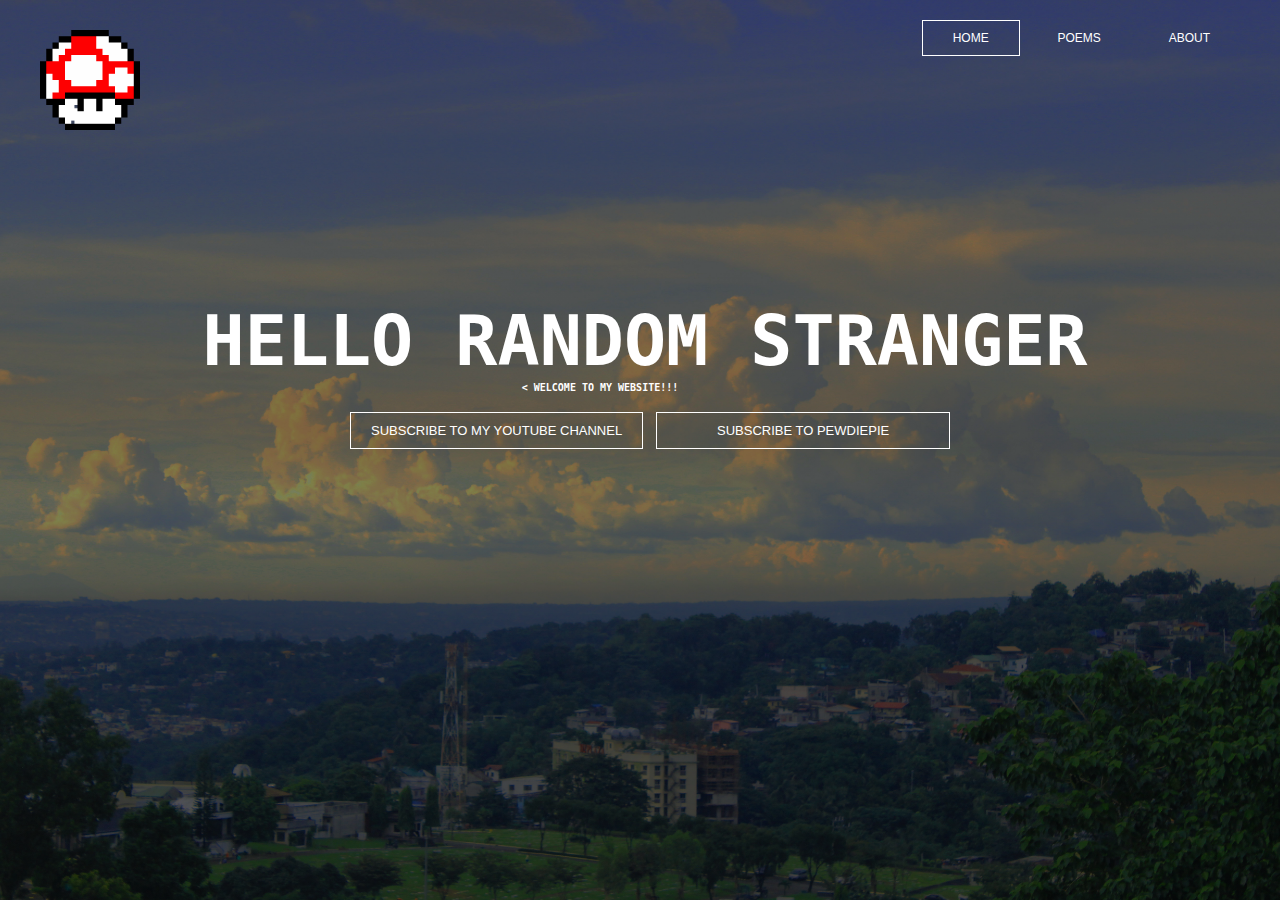
<file: index.html>
<html>

<head>
    <title> Home </title>
    <link rel="stylesheet" href="css/style.css" type="text/css">

</head>

<body>
    <header>
        <div class="row">
            <div class="logo">
                <img src="Pictures/logo.png">
            </div>
            <ul class="main-nav">
                <li class="active"><a href="index.html"> HOME </a></li>
                <li><a href="Poems/poem.html"> POEMS </a></li>
                <li><a href="About/about.html"> ABOUT </a></li>
            </ul>
        </div>

        <div class="hero">
            <h1> Hello Random Stranger</h1>
            <h3>< Welcome to my Website!!!</h3>
            <div class="button">
                <a href="https://www.youtube.com/channel/UCfZjuPDVagOH1N4kHCh3Kdw" class="btn btn-one">Subscribe to my Youtube Channel</a>
                <a href="https://www.youtube.com/user/PewDiePie" class="btn btn-two">Subscribe to Pewdiepie</a>
            </div>
        </div>

    </header>
</body>


</html>
</file>
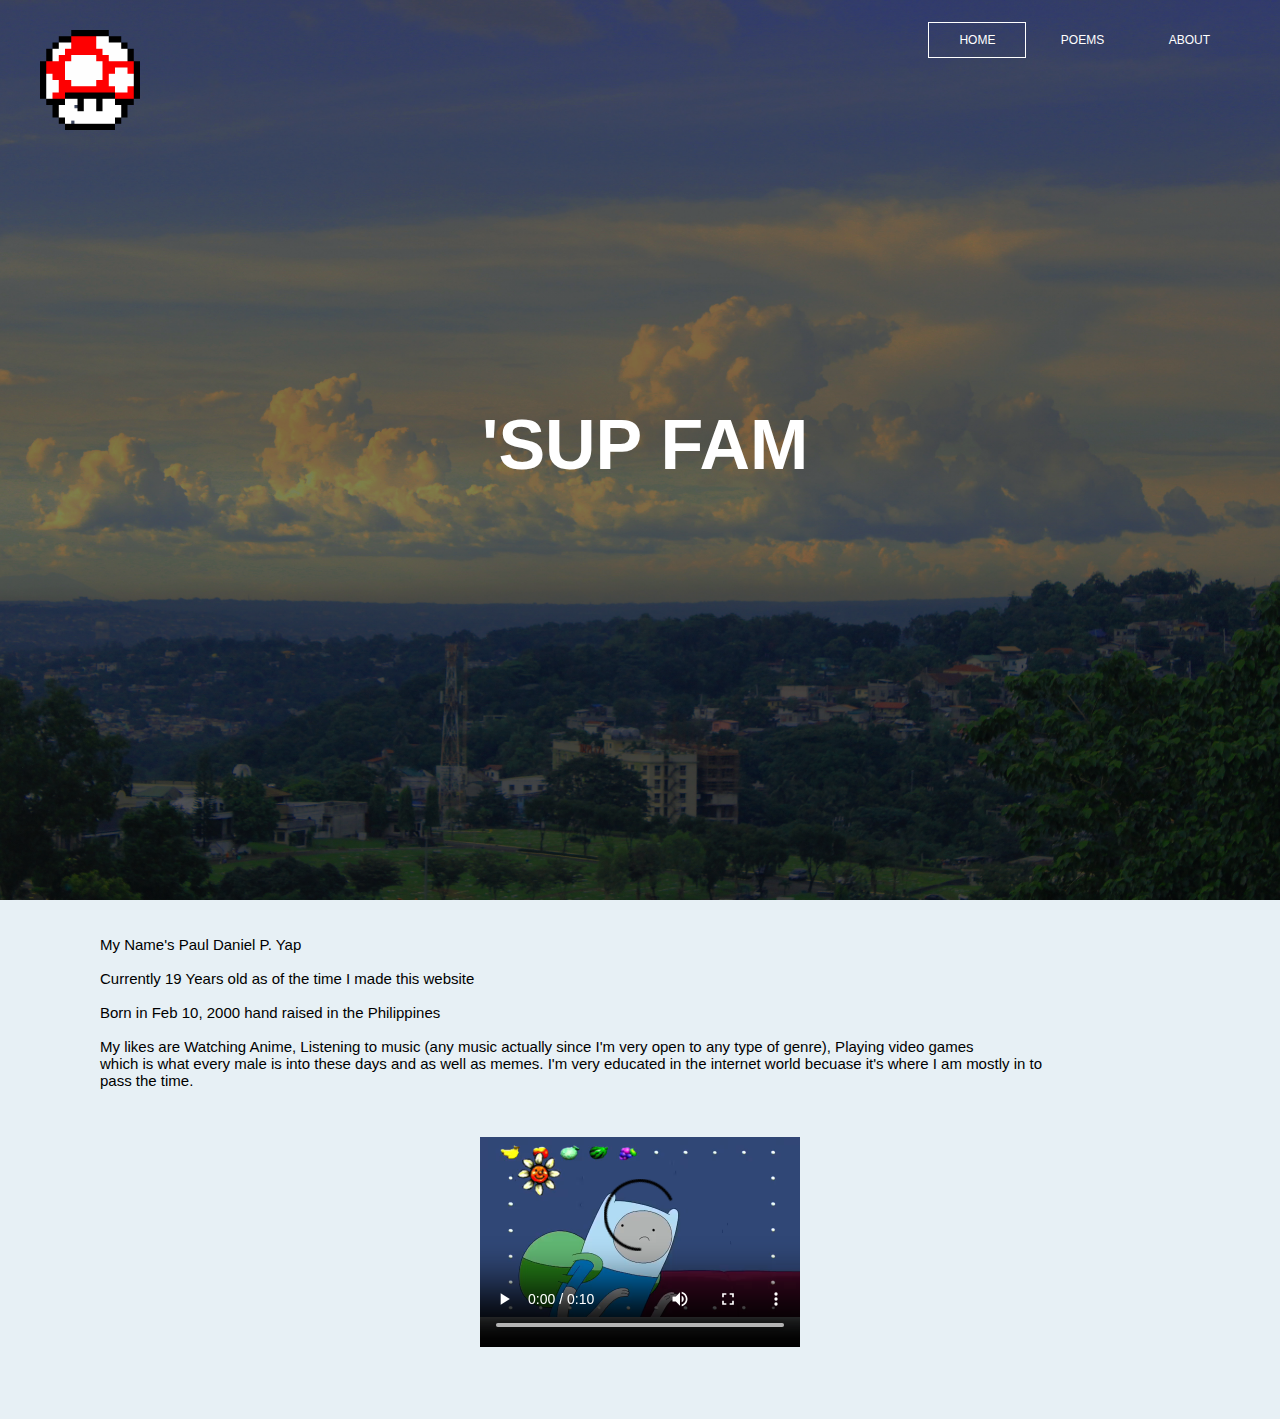
<file: About/about.html>
<html>

<head>
    <title>About</title>
    <link rel="stylesheet" href="../css/style1.css" type="text/css">

</head>

<header>
    <div class="row">
        <div class="logo">
            <img src="../Pictures/logo.png">
        </div>
        <ul class="main-nav">
            <li class="active"><a href="../index.html"> HOME </a></li>
            <li><a href="../Poems/poem.html"> POEMS </a></li>
            <li><a href="../About/about.html"> ABOUT </a></li>
        </ul>
    </div>
    <div class="hero">
        <h1> 'Sup Fam </h1>
    </div>
</header>

<body bgcolor="#E7F0F5">
    <br><br>
    <h6>
        <p>My Name's Paul Daniel P. Yap</p><br>
        <p>Currently 19 Years old as of the time I made this website</p><br>
        <p>Born in Feb 10, 2000 hand raised in the Philippines </p><br>

        <p>My likes are Watching Anime, Listening to music (any music actually since I'm very open to any type of genre), Playing video games
        </p>
        <p>which is what every male
            is into these days and as well as memes. I'm very educated in the internet world becuase it's where I am mostly in to</p>
        <p>pass the time.</p>
    </h6><br>
    
    <center>
        <video width="320" height="240" controls>
        <source src="../Pictures/Jake%20the%20Dog%20Yoshiis%20Island.mp4" type="video/mp4">
    </video>
    </center>
    <br><br><br><br>

</body>

</html>
</file>
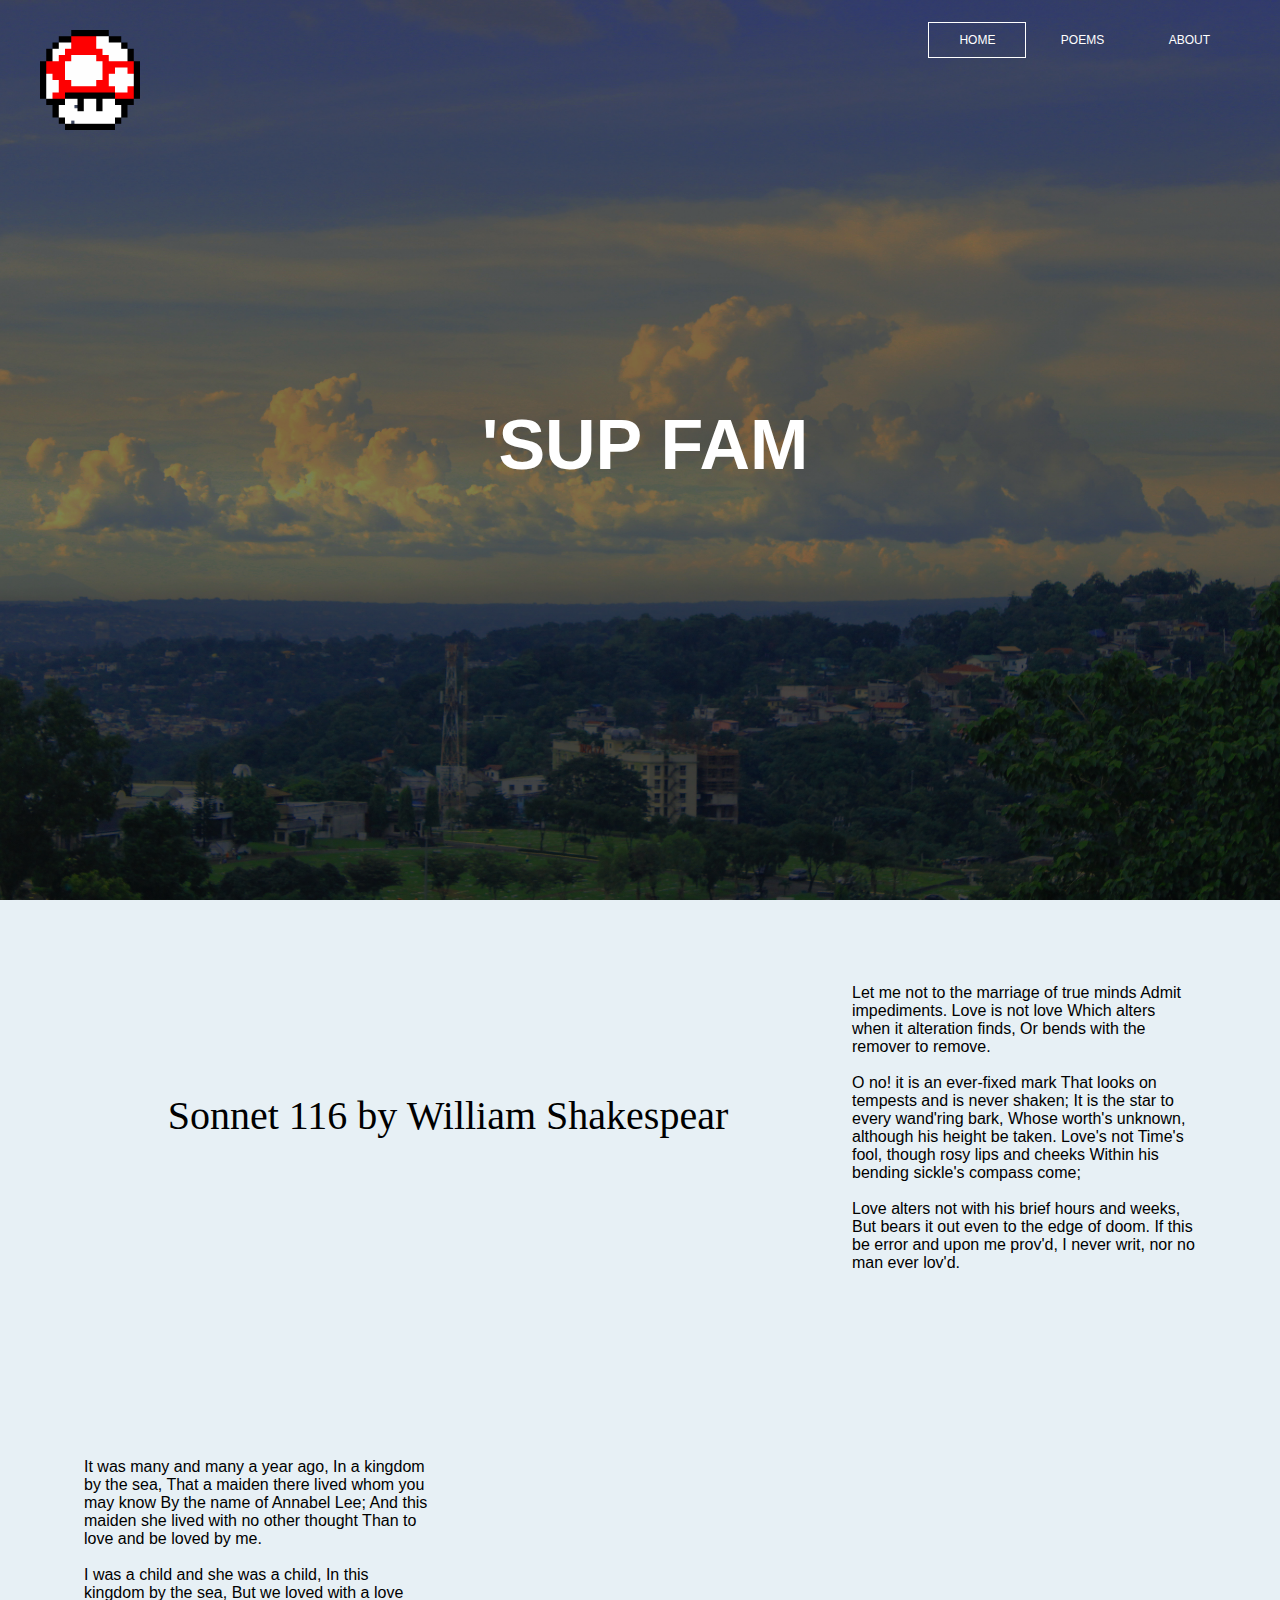
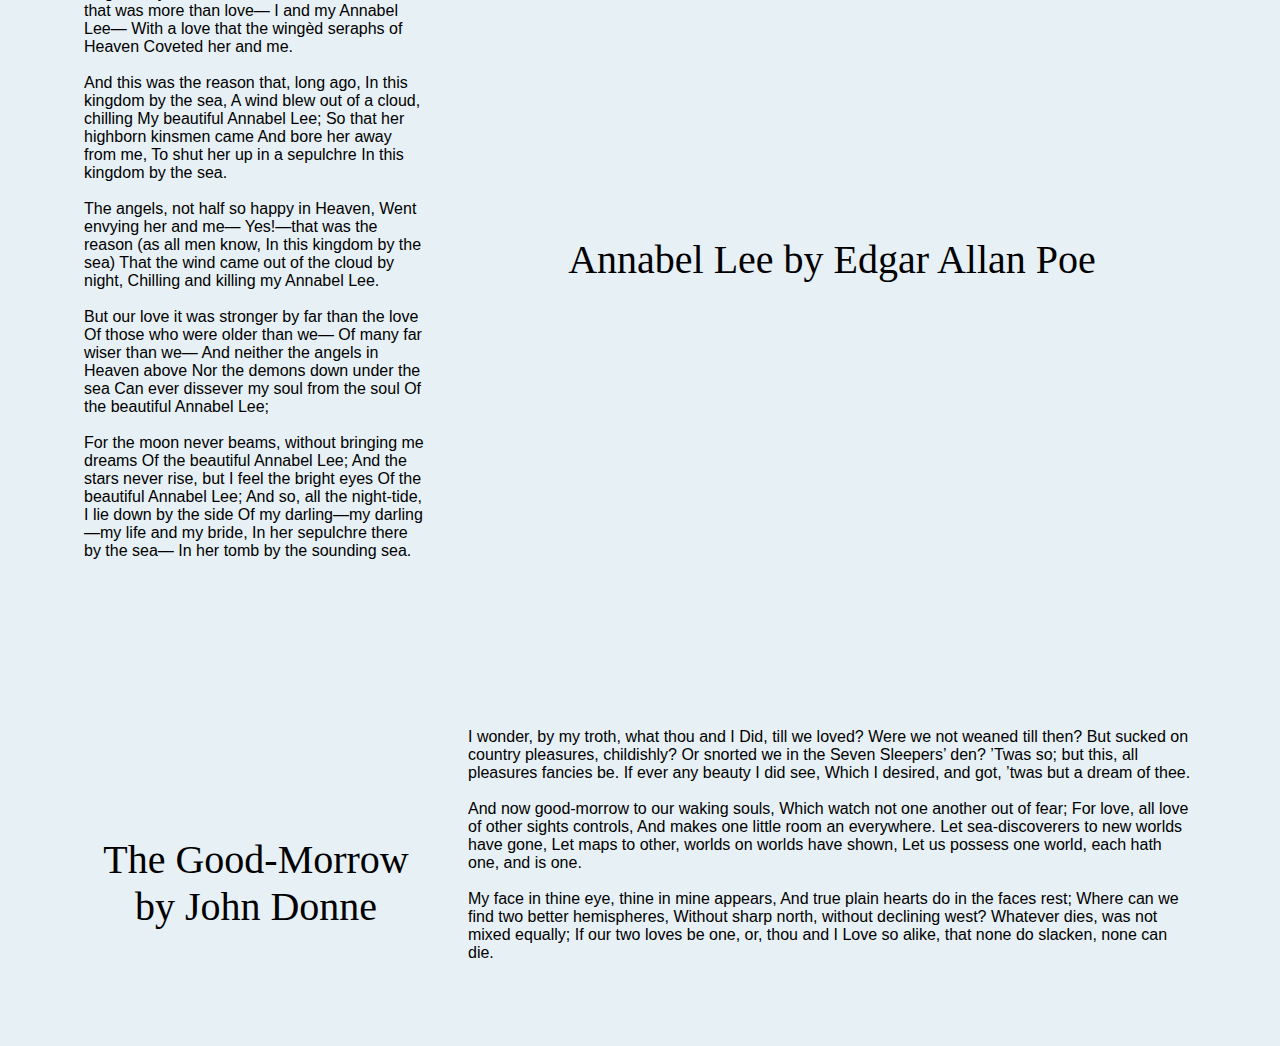
<file: Poems/poem.html>
<html>

<head>
    <title> Poems </title>
    <link rel="stylesheet" href="../css/style1.css" type="text/css">

</head>

    <header>
        <div class="row">
            <div class="logo">
                <img src="../Pictures/logo.png">
            </div>
            <ul class="main-nav">
                <li class="active"><a href="../index.html"> HOME </a></li>
                <li><a href="../Poems/poem.html"> POEMS </a></li>
                <li><a href="../About/about.html"> ABOUT </a></li>
            </ul>
        </div>

        <div class="hero">
            <h1> 'Sup Fam </h1>
        </div>
    </header>
<body bgcolor="#E7F0F5">
    <div class="container">
        <div class="row">
            <div class="column-66"><br><br><br><br><br><br>
                <center><h5>
                Sonnet 116
                by William Shakespear
                </center></h5>
            </div>
            <div class="column-33">
                <p>
                Let me not to the marriage of true minds
                Admit impediments. Love is not love
                Which alters when it alteration finds,
                Or bends with the remover to remove.
                </p><br>
                
                <p>
                O no! it is an ever-fixed mark
                That looks on tempests and is never shaken;
                It is the star to every wand'ring bark,
                Whose worth's unknown, although his height be taken.
                Love's not Time's fool, though rosy lips and cheeks
                Within his bending sickle's compass come;
                </p><br>
                
                <p>
                Love alters not with his brief hours and weeks,
                But bears it out even to the edge of doom.
                If this be error and upon me prov'd,
                I never writ, nor no man ever lov'd.
                </p><br>
                
            </div>
        </div>
    </div>

    <div class="container">
        <div class="row">
            <div class="column-33">
                <p>
                    It was many and many a year ago,
                    In a kingdom by the sea,
                    That a maiden there lived whom you may know
                    By the name of Annabel Lee;
                    And this maiden she lived with no other thought
                    Than to love and be loved by me.
                </p><br>

                <p>
                    I was a child and she was a child,
                    In this kingdom by the sea,
                    But we loved with a love that was more than love—
                    I and my Annabel Lee—
                    With a love that the wingèd seraphs of Heaven
                    Coveted her and me.
                </p><br>

                <p>
                    And this was the reason that, long ago,
                    In this kingdom by the sea,
                    A wind blew out of a cloud, chilling
                    My beautiful Annabel Lee;
                    So that her highborn kinsmen came
                    And bore her away from me,
                    To shut her up in a sepulchre
                    In this kingdom by the sea.
                </p><br>

                <p>
                    The angels, not half so happy in Heaven,
                    Went envying her and me—
                    Yes!—that was the reason (as all men know,
                    In this kingdom by the sea)
                    That the wind came out of the cloud by night,
                    Chilling and killing my Annabel Lee.
                </p><br>

                <p>
                    But our love it was stronger by far than the love
                    Of those who were older than we—
                    Of many far wiser than we—
                    And neither the angels in Heaven above
                    Nor the demons down under the sea
                    Can ever dissever my soul from the soul
                    Of the beautiful Annabel Lee;
                </p><br>

                <p>
                    For the moon never beams, without bringing me dreams
                    Of the beautiful Annabel Lee;
                    And the stars never rise, but I feel the bright eyes
                    Of the beautiful Annabel Lee;
                    And so, all the night-tide, I lie down by the side
                    Of my darling—my darling—my life and my bride,
                    In her sepulchre there by the sea—
                    In her tomb by the sounding sea.
                </p>

            </div>

            <div class="column-66"><br><br><br><br><br><br><br><br><br><br><br><br><br><br><br><br><br><br><br><br><br>
                <center><h5>
                Annabel Lee
                by Edgar Allan Poe
                </center></h5>
            </div>
        </div>
    </div>

    <div class="container">
        <div class="row">
            <div class="column-33"><br><br><br><br><br><br>
                <center><h5>
                The Good-Morrow
                by John Donne
                </center></h5>
            </div>

            <div class="column-66">
                <p>
                    I wonder, by my troth, what thou and I
                    Did, till we loved? Were we not weaned till then?
                    But sucked on country pleasures, childishly?
                    Or snorted we in the Seven Sleepers’ den?
                    ’Twas so; but this, all pleasures fancies be.
                    If ever any beauty I did see,
                    Which I desired, and got, ’twas but a dream of thee.
                </p><br>

                <p>
                    And now good-morrow to our waking souls,
                    Which watch not one another out of fear;
                    For love, all love of other sights controls,
                    And makes one little room an everywhere.
                    Let sea-discoverers to new worlds have gone,
                    Let maps to other, worlds on worlds have shown,
                    Let us possess one world, each hath one, and is one.
                </p><br>

                <p>
                    My face in thine eye, thine in mine appears,
                    And true plain hearts do in the faces rest;
                    Where can we find two better hemispheres,
                    Without sharp north, without declining west?
                    Whatever dies, was not mixed equally;
                    If our two loves be one, or, thou and I
                    Love so alike, that none do slacken, none can die.
                </p>



            </div>
        </div>
</body>


</html>
</file>
<file: css/style.css>
* {
        margin: 0;
        padding: 0;
    }

    header {
        background-image: linear-gradient(rgba(0, 0, 0, 0.5), rgba(0, 0, 0, 0.5)),  url(../Pictures/scenery.jpg);
        height: 100vh;
        background-size: cover;
        background-position: center;
    }

    .main-nav {
        float: right;
        list-style: none;
        margin-top: 30px;
    }

    .main-nav li a {
        color: white;
        text-decoration: none;
        padding: 10px 30px;
        font-family: "Roboto", sans-serif;
        font-size: 12px;
    }

    .main-nav li {
        display: inline-block;
    }


    .main-nav li.active a {
        border: 1px solid white;
    }

    .main-nav li a:hover {
        border: 1px solid white;
    }

    .logo img {
        width: 100px;
        height: auto;
        margin-top: 30px;
        float: left;
    }

    body {
        font-family: monospace;
    }

    .row {
        max-width: 1200px;
        margin: auto;
    }

    .hero {
        position: absolute;
        width: 1200px;
        margin-left: 0px;
        margin-top: auto;
    }


    h1 {
        color: white;
        text-transform: uppercase;
        font-size: 70px;
        text-align: center;
        margin-top: 300px;
        margin-left: 90px;
    }

    h3 {
        color: white;
        text-transform: uppercase;
        text-align: center;
        font-size: 10px;
        margin-left: inherit;
    }

    .button {
        margin-top: 30px;
        margin-left: 350px;
    }

    .btn {
        border: 1px solid white;
        padding: 10px 20px;
        color: white;
        text-decoration: none;
        margin-right: 5px;
        font-size: 13px;
        text-transform: uppercase;
        text-align: center;
    }

    .btn-one {
        font-family: "Roboto", sans-serif;
    }

    .btn-one:hover {
        background-color: darkcyan;
        transition: all 0.5s ease-in;
    }

    .btn-two {
        font-family: "Roboto", sans-serif;
        padding: 10px 60px;
    }

    .btn-two:hover {
        background-color: indianred;
        transition: all 0.5s ease-in;
    }
</file>
<file: css/style1.css>
* {
        margin: 0;
        padding: 0;
    }

    header {
        background-image: linear-gradient(rgba(0, 0, 0, 0.5), rgba(0, 0, 0, 0.5)), url(../Pictures/scenery.jpg);
        height: 100vh;
        background-size: cover;
        background-position: center;
    }

    .main-nav {
        float: right;
        list-style: none;
        margin-top: 30px;
    }

    .main-nav li a {
        color: white;
        text-decoration: none;
        padding: 10px 30px;
        font-family: "Roboto", sans-serif;
        font-size: 12px;
    }

    .main-nav li {
        display: inline-block;
    }


    .main-nav li.active a {
        border: 1px solid white;
    }

    .main-nav li a:hover {
        border: 1px solid white;
    }

    .logo img {
        width: 100px;
        height: auto;
        margin-top: 30px;
        float: left;
    }

    body {
        font-family: sans-serif;
    }

    .row {
        max-width: 1200px;
        margin: auto;
    }

    h1 {
        color: white;
        text-transform: uppercase;
        font-size: 70px;
        text-align: center;
        margin-top: 275px;
        margin-left: 90px;
    }


    .hero {
        position: absolute;
        width: 1200px;
        margin-left: 0px;
        margin-top: 0px;
    }


    * {
        box-sizing: border-box;
    }

    .container {
        padding: 64px;
    }

    /* Clear floats */
    .row:after {
        content: "";
        display: table;
        clear: both
    }

    /* 2/3 column */
    .column-66 {
        float: left;
        width: 66.66666%;
        padding: 20px;
    }

    /* 1/3 column */
    .column-33 {
        float: left;
        width: 33.33333%;
        padding: 20px;
    }

    /* Add responsiveness - make the columns appear on top of each other instead of next to each other on small screens */
    @media screen and (max-width: 1000px) {

        .column-66,
        .column-33 {
            width: 100%;
            text-align: center;
        }
    }

    h6 {
        margin-left: 100px;
        margin-right: 50px;
        font-family: sans-serif;
        font-weight: 520;
        font-size: 15px
    }

    h5 {
        font-family: Brush Script MT, Brush Script Std, cursive;
        font-weight: 520;
        font-size: 40px;

    }
</file>
